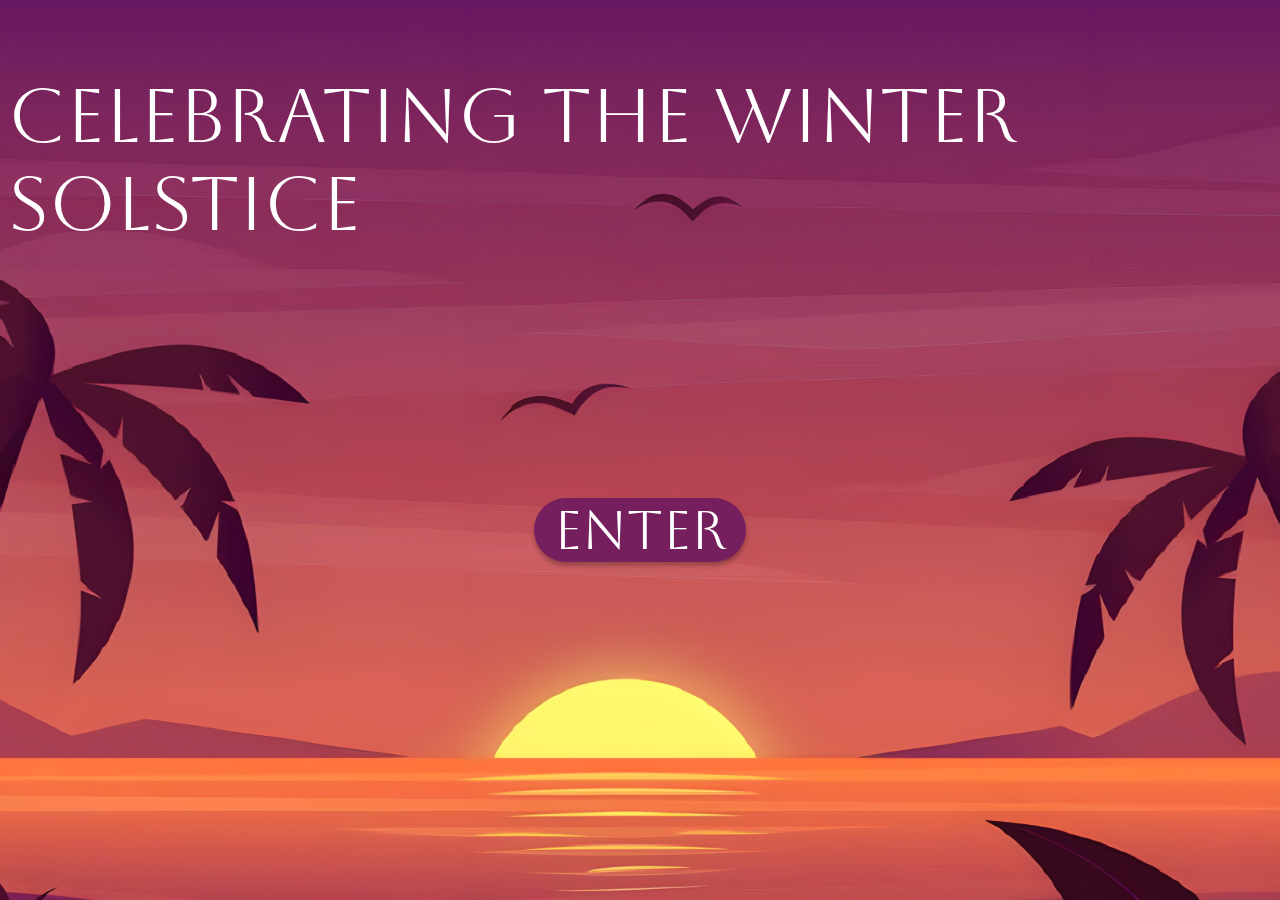
<file: index.html>
<!DOCTYPE html>
<html lang="en">
    <head>
        <meta charset="UTF-8" />
        <meta name="viewport" content="width=device-width, initial-scale=1.0" />
        <link rel="preconnect" href="https://fonts.googleapis.com" />
        <link rel="preconnect" href="https://fonts.gstatic.com" crossorigin />
        <link
            href="https://fonts.googleapis.com/css2?family=Aboreto&family=Anton+SC&family=Comfortaa:wght@300..700&family=Holtwood+One+SC&family=Poppins:ital,wght@0,100;0,200;0,300;0,400;0,500;0,600;0,700;0,800;0,900;1,100;1,200;1,300;1,400;1,500;1,600;1,700;1,800;1,900&display=swap"
            rel="stylesheet" />
        <link rel="stylesheet" href="index.css" />
        <title>Celebrating the Winter Solstice</title>
    </head>
    <body>
        <main>
            <div class="container">
                <h1 class="heading">Celebrating the Winter Solstice</h1>
                <a href="./html/winter.html"><button class="btn">Enter</button></a>
            </div>
        </main>
    </body>
</html>
</file>
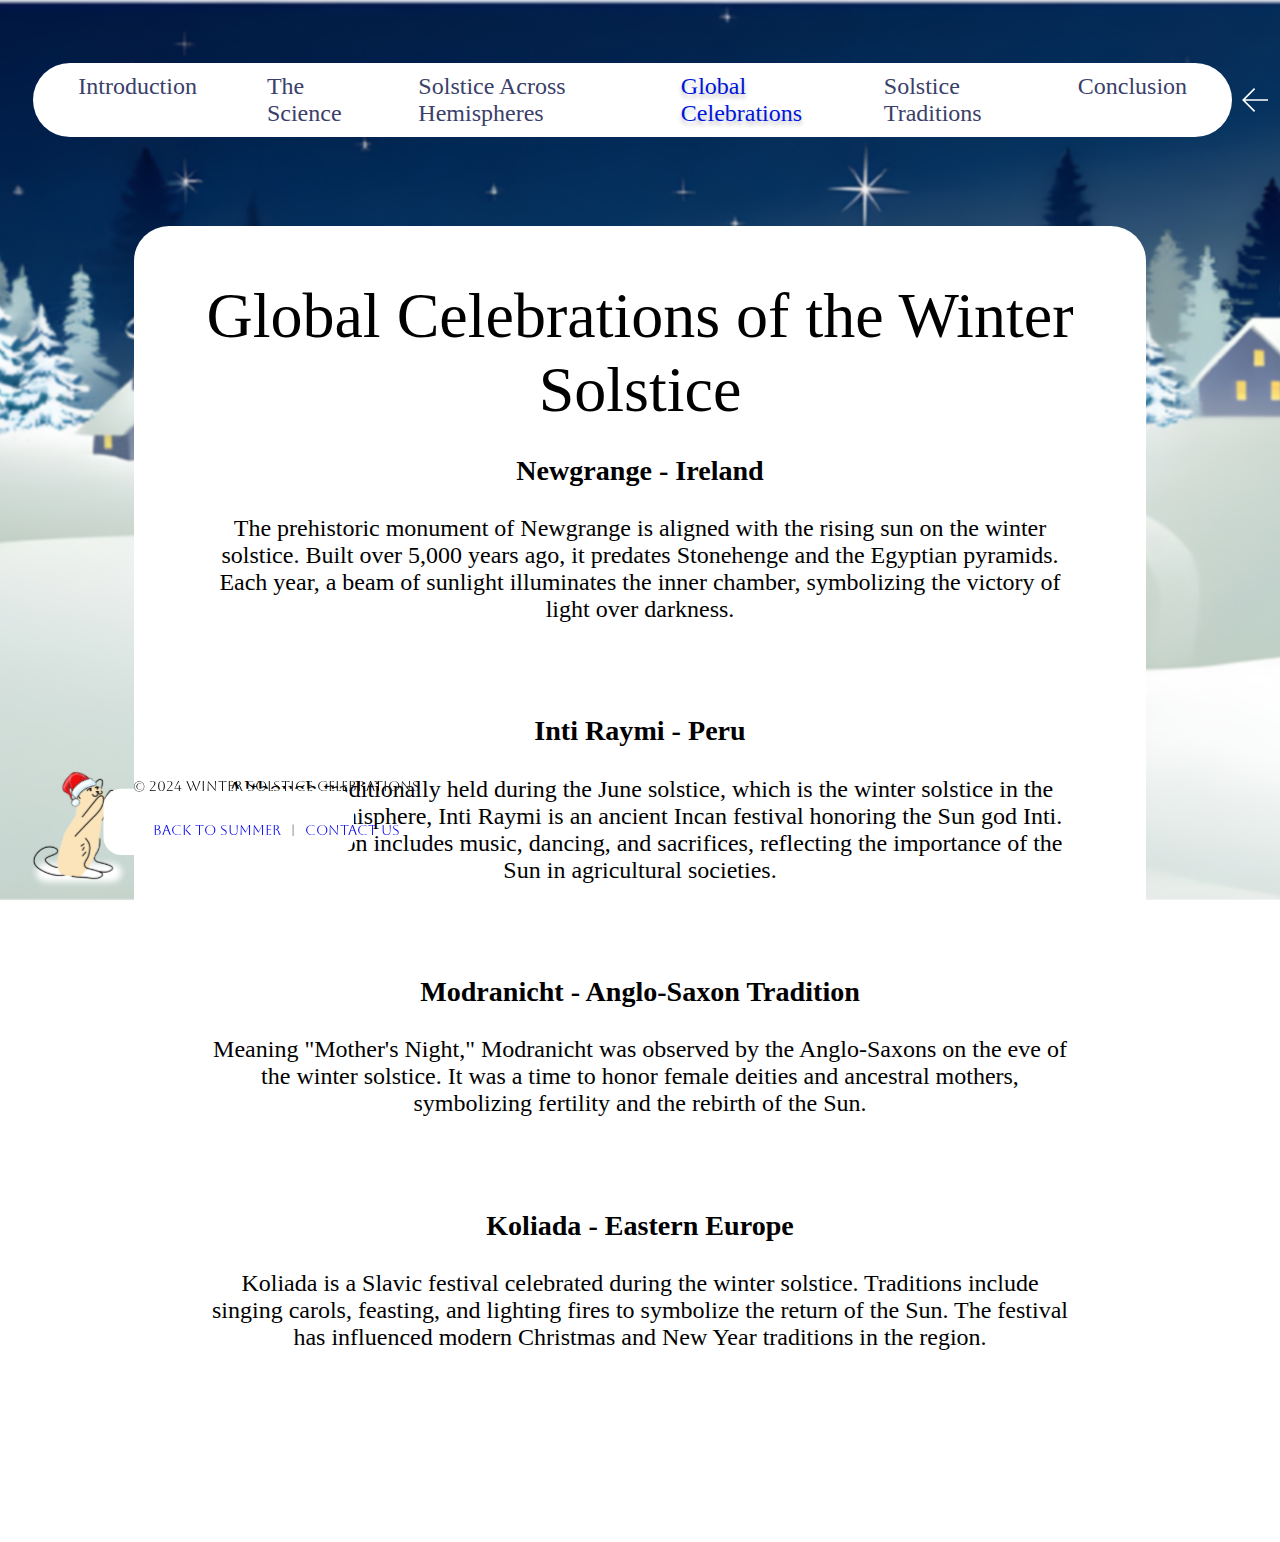
<file: html/celebrations.html>
<!DOCTYPE html>
<html lang="en">
    <head>
        <meta charset="UTF-8" />
        <meta name="viewport" content="width=device-width, initial-scale=1.0" />
        <link rel="preconnect" href="https://fonts.googleapis.com" />
        <link rel="preconnect" href="https://fonts.gstatic.com" crossorigin />
        <link
            href="https://fonts.googleapis.com/css2?family=Aboreto&family=Anton+SC&family=Comfortaa:wght@300..700&family=Holtwood+One+SC&family=Poppins:ital,wght@0,100;0,200;0,300;0,400;0,500;0,600;0,700;0,800;0,900;1,100;1,200;1,300;1,400;1,500;1,600;1,700;1,800;1,900&display=swap"
            rel="stylesheet" />
        <link rel="stylesheet" href="../css/celebrations.css" />
        <title>Celebrating the Winter Solstice</title>
    </head>
    <body>
        <header class="main-header">
            <div class="nav-container">
                <nav class="main-nav">
                    <ul>
                        <li>
                            <a href="introduction.html">Introduction</a>
                        </li>
                        <li>
                            <a href="science.html">The Science</a>
                        </li>
                        <li>
                            <a href="hemispheres.html"
                                >Solstice Across Hemispheres</a
                            >
                        </li>
                        <li>
                            <a href="celebrations.html" class="selected"
                                >Global Celebrations</a
                            >
                        </li>
                        <li>
                            <a href="traditions.html">Solstice Traditions</a>
                        </li>
                        <li>
                            <a href="conclusion.html">Conclusion</a>
                        </li>
                    </ul>
                </nav>
                <a class="back-a" href="winter.html"
                    ><img
                        class="back-arrow"
                        src="../assets/back_arrow_white.svg"
                        alt="back_arrow" />
                </a>
            </div>
        </header>

        <main>
            <div class="introduction">
                <h2 class="introduction-heading">
                    Global Celebrations of the Winter Solstice
                </h2>
                <article class="introduction-text">
                    <h3>Newgrange - Ireland</h3>
                    <p>
                        The prehistoric monument of Newgrange is aligned with
                        the rising sun on the winter solstice. Built over 5,000
                        years ago, it predates Stonehenge and the Egyptian
                        pyramids. Each year, a beam of sunlight illuminates the
                        inner chamber, symbolizing the victory of light over
                        darkness.
                    </p>
                </article>

                <article class="introduction-text">
                    <h3>Inti Raymi - Peru</h3>
                    <p>
                        Although traditionally held during the June solstice,
                        which is the winter solstice in the Southern Hemisphere,
                        Inti Raymi is an ancient Incan festival honoring the Sun
                        god Inti. The celebration includes music, dancing, and
                        sacrifices, reflecting the importance of the Sun in
                        agricultural societies.
                    </p>
                </article>

                <article class="introduction-text">
                    <h3>Modranicht - Anglo-Saxon Tradition</h3>
                    <p>
                        Meaning "Mother's Night," Modranicht was observed by the
                        Anglo-Saxons on the eve of the winter solstice. It was a
                        time to honor female deities and ancestral mothers,
                        symbolizing fertility and the rebirth of the Sun.
                    </p>
                </article>

                <article class="introduction-text">
                    <h3>Koliada - Eastern Europe</h3>
                    <p>
                        Koliada is a Slavic festival celebrated during the
                        winter solstice. Traditions include singing carols,
                        feasting, and lighting fires to symbolize the return of
                        the Sun. The festival has influenced modern Christmas
                        and New Year traditions in the region.
                    </p>
                </article>
            </div>
        </main>

        <footer id="main-footer">
            <img src="../assets/footer_cat.svg" alt="footer_cat" />
            <div class="footer-text">
                <p>&copy; 2024 Winter Solstice Celebrations</p>
                <div id="footer-nav">
                    <p class="txt"><a href="../index.html">Back to Summer</a></p>
                    <span>|</span>
                    <p class="txt"><a href="https://github.com/Parnab03/winter-solstice.git">Contact Us</a></p>
                </div>
            </div>
        </footer>
    </body>
</html>
</file>
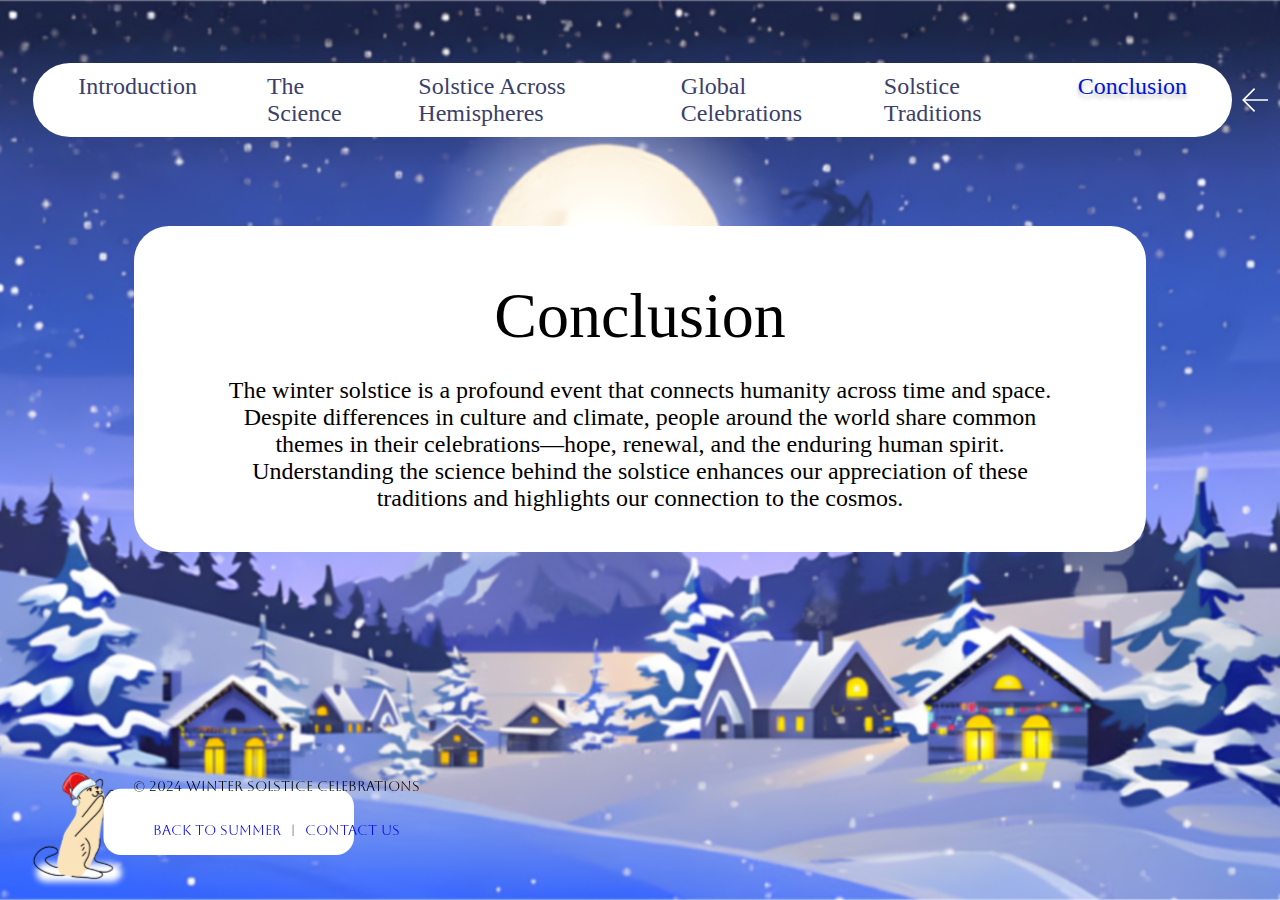
<file: html/conclusion.html>
<!DOCTYPE html>
<html lang="en">
    <head>
        <meta charset="UTF-8" />
        <meta name="viewport" content="width=device-width, initial-scale=1.0" />
        <link rel="preconnect" href="https://fonts.googleapis.com" />
        <link rel="preconnect" href="https://fonts.gstatic.com" crossorigin />
        <link
            href="https://fonts.googleapis.com/css2?family=Aboreto&family=Anton+SC&family=Comfortaa:wght@300..700&family=Holtwood+One+SC&family=Poppins:ital,wght@0,100;0,200;0,300;0,400;0,500;0,600;0,700;0,800;0,900;1,100;1,200;1,300;1,400;1,500;1,600;1,700;1,800;1,900&display=swap"
            rel="stylesheet" />
        <link rel="stylesheet" href="../css/conclusion.css" />
        <title>Celebrating the Winter Solstice</title>
    </head>
    <body>
        <header class="main-header">
            <div class="nav-container">
                <nav class="main-nav">
                    <ul>
                        <li>
                            <a href="introduction.html">Introduction</a>
                        </li>
                        <li>
                            <a href="science.html">The Science</a>
                        </li>
                        <li>
                            <a href="hemispheres.html"
                                >Solstice Across Hemispheres</a
                            >
                        </li>
                        <li>
                            <a href="celebrations.html">Global Celebrations</a>
                        </li>
                        <li>
                            <a href="traditions.html">Solstice Traditions</a>
                        </li>
                        <li>
                            <a href="conclusion.html" class="selected"
                                >Conclusion</a
                            >
                        </li>
                    </ul>
                </nav>
                <a class="back-a" href="winter.html"
                    ><img
                        class="back-arrow"
                        src="../assets/back_arrow_white.svg"
                        alt="back_arrow" />
                </a>
            </div>
        </header>

        <main>
            <div class="introduction">
                <h2 class="introduction-heading">Conclusion</h2>
                <p class="introduction-text">
                    The winter solstice is a profound event that connects
                    humanity across time and space. Despite differences in
                    culture and climate, people around the world share common
                    themes in their celebrations—hope, renewal, and the enduring
                    human spirit. Understanding the science behind the solstice
                    enhances our appreciation of these traditions and highlights
                    our connection to the cosmos.
                </p>
            </div>
        </main>

        <footer id="main-footer">
            <img src="../assets/footer_cat.svg" alt="footer_cat" />
            <div class="footer-text">
                <p>&copy; 2024 Winter Solstice Celebrations</p>
                <div id="footer-nav">
                    <p class="txt"><a href="../index.html">Back to Summer</a></p>
                    <span>|</span>
                    <p class="txt"><a href="https://github.com/Parnab03/winter-solstice.git">Contact Us</a></p>
                </div>
            </div>
        </footer>
    </body>
</html>
</file>
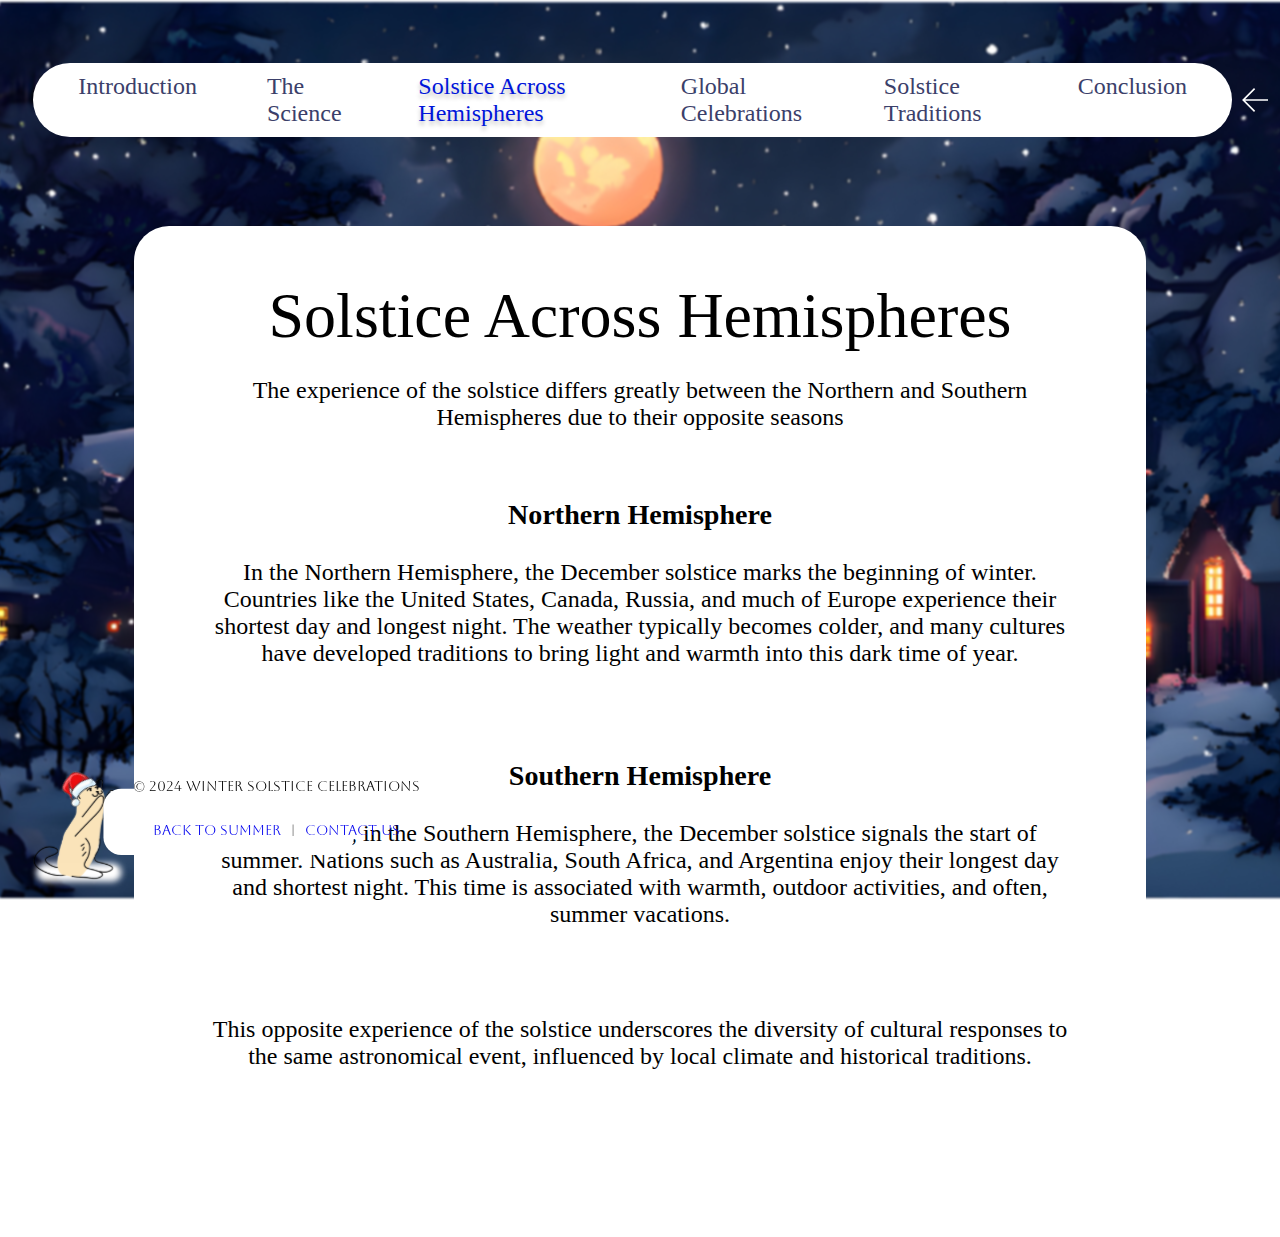
<file: html/hemispheres.html>
<!DOCTYPE html>
<html lang="en">
    <head>
        <meta charset="UTF-8" />
        <meta name="viewport" content="width=device-width, initial-scale=1.0" />
        <link rel="preconnect" href="https://fonts.googleapis.com" />
        <link rel="preconnect" href="https://fonts.gstatic.com" crossorigin />
        <link
            href="https://fonts.googleapis.com/css2?family=Aboreto&family=Anton+SC&family=Comfortaa:wght@300..700&family=Holtwood+One+SC&family=Poppins:ital,wght@0,100;0,200;0,300;0,400;0,500;0,600;0,700;0,800;0,900;1,100;1,200;1,300;1,400;1,500;1,600;1,700;1,800;1,900&display=swap"
            rel="stylesheet" />
        <link rel="stylesheet" href="../css/hemispheres.css" />
        <title>Celebrating the Winter Solstice</title>
    </head>
    <body>
        <header class="main-header">
            <div class="nav-container">
                <nav class="main-nav">
                    <ul>
                        <li>
                            <a href="introduction.html">Introduction</a>
                        </li>
                        <li>
                            <a href="science.html">The Science</a>
                        </li>
                        <li>
                            <a href="hemispheres.html" class="selected"
                                >Solstice Across Hemispheres</a
                            >
                        </li>
                        <li>
                            <a href="celebrations.html">Global Celebrations</a>
                        </li>
                        <li>
                            <a href="traditions.html">Solstice Traditions</a>
                        </li>
                        <li>
                            <a href="conclusion.html">Conclusion</a>
                        </li>
                    </ul>
                </nav>
                <a class="back-a" href="winter.html"
                    ><img
                        class="back-arrow"
                        src="../assets/back_arrow_white.svg"
                        alt="back_arrow" />
                </a>
            </div>
        </header>

        <main>
            <div class="introduction">
                <h2 class="introduction-heading">
                    Solstice Across Hemispheres
                </h2>
                <p class="introduction-text">
                    The experience of the solstice differs greatly between the
                    Northern and Southern Hemispheres due to their opposite
                    seasons
                </p>

                <article class="introduction-text">
                    <h3>Northern Hemisphere</h3>
                    <p>
                        In the Northern Hemisphere, the December solstice marks
                        the beginning of winter. Countries like the United
                        States, Canada, Russia, and much of Europe experience
                        their shortest day and longest night. The weather
                        typically becomes colder, and many cultures have
                        developed traditions to bring light and warmth into this
                        dark time of year.
                    </p>
                </article>
                <article class="introduction-text">
                    <h3>Southern Hemisphere</h3>
                    <p>
                        Conversely, in the Southern Hemisphere, the December
                        solstice signals the start of summer. Nations such as
                        Australia, South Africa, and Argentina enjoy their
                        longest day and shortest night. This time is associated
                        with warmth, outdoor activities, and often, summer
                        vacations.
                    </p>
                </article>

                <p class="introduction-text">
                    This opposite experience of the solstice underscores the
                    diversity of cultural responses to the same astronomical
                    event, influenced by local climate and historical
                    traditions.
                </p>
            </div>
        </main>

        <footer id="main-footer">
            <img src="../assets/footer_cat.svg" alt="footer_cat" />
            <div class="footer-text">
                <p>&copy; 2024 Winter Solstice Celebrations</p>
                <div id="footer-nav">
                    <p class="txt"><a href="../index.html">Back to Summer</a></p>
                    <span>|</span>
                    <p class="txt"><a href="https://github.com/Parnab03/winter-solstice.git">Contact Us</a></p>
                </div>
            </div>
        </footer>
    </body>
</html>
</file>
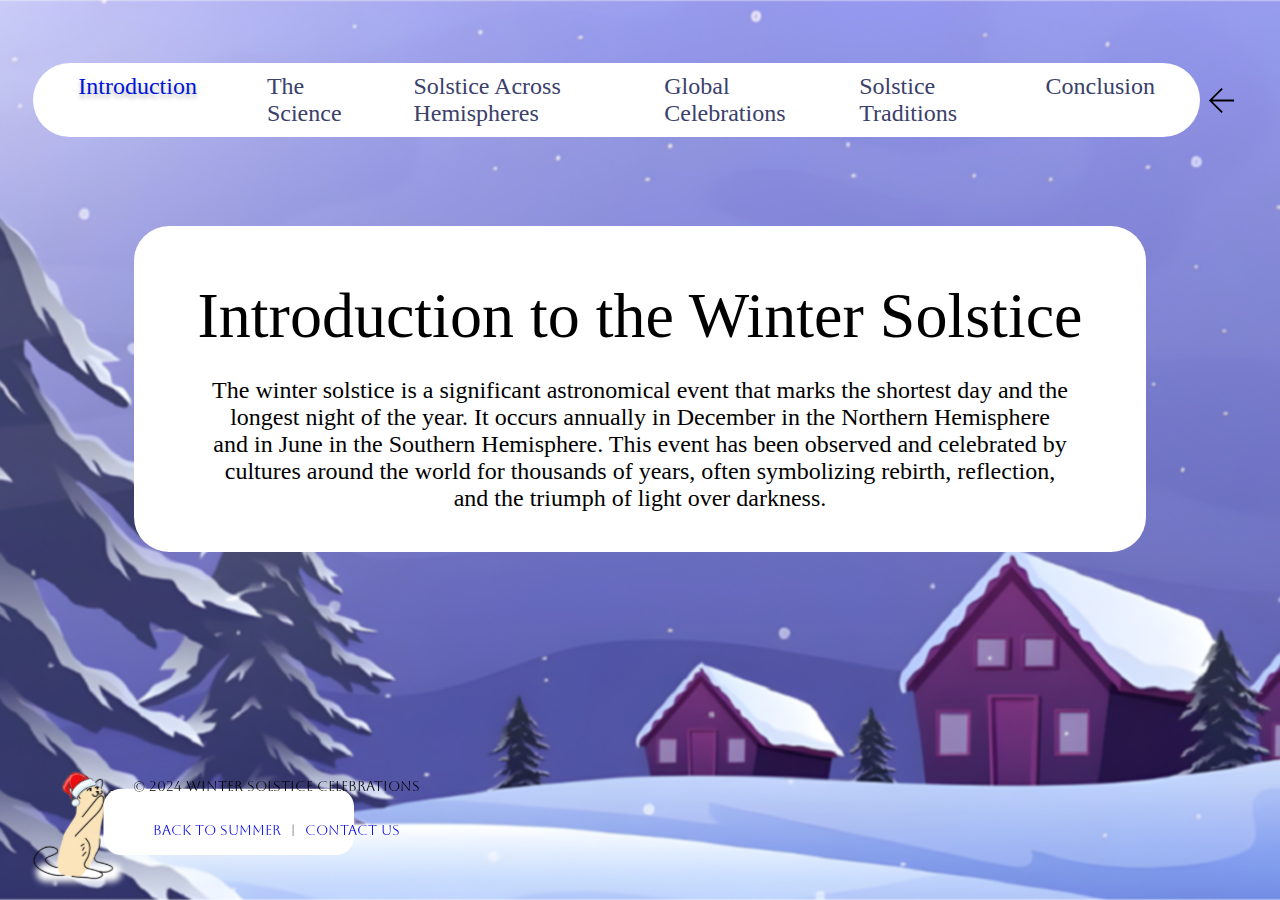
<file: html/introduction.html>
<!DOCTYPE html>
<html lang="en">
    <head>
        <meta charset="UTF-8" />
        <meta name="viewport" content="width=device-width, initial-scale=1.0" />
        <link rel="preconnect" href="https://fonts.googleapis.com" />
        <link rel="preconnect" href="https://fonts.gstatic.com" crossorigin />
        <link
            href="https://fonts.googleapis.com/css2?family=Aboreto&family=Anton+SC&family=Comfortaa:wght@300..700&family=Holtwood+One+SC&family=Poppins:ital,wght@0,100;0,200;0,300;0,400;0,500;0,600;0,700;0,800;0,900;1,100;1,200;1,300;1,400;1,500;1,600;1,700;1,800;1,900&display=swap"
            rel="stylesheet" />
        <link rel="stylesheet" href="../css/introduction.css" />
        <title>Celebrating the Winter Solstice</title>
    </head>
    <body>
        <header class="main-header">
            <div class="nav-container">
                <nav class="main-nav">
                    <ul>
                        <li>
                            <a href="introduction.html" class="selected"
                                >Introduction</a
                            >
                        </li>
                        <li><a href="science.html">The Science</a></li>
                        <li>
                            <a href="hemispheres.html"
                                >Solstice Across Hemispheres</a
                            >
                        </li>
                        <li>
                            <a href="celebrations.html">Global Celebrations</a>
                        </li>
                        <li>
                            <a href="traditions.html">Solstice Traditions</a>
                        </li>
                        <li>
                            <a href="conclusion.html">Conclusion</a>
                        </li>
                    </ul>
                </nav>
                <a class="back-a" href="winter.html"
                    ><img
                        class="back-arrow"
                        src="../assets/back_arrow.svg"
                        alt="back_arrow" />
                </a>
            </div>
        </header>

        <main>
            <div class="introduction">
                <h2 class="introduction-heading">
                    Introduction to the Winter Solstice
                </h2>
                <p class="introduction-text">
                    The winter solstice is a significant astronomical event that
                    marks the shortest day and the longest night of the year. It
                    occurs annually in December in the Northern Hemisphere and
                    in June in the Southern Hemisphere. This event has been
                    observed and celebrated by cultures around the world for
                    thousands of years, often symbolizing rebirth, reflection,
                    and the triumph of light over darkness.
                </p>
            </div>
        </main>

        <footer id="main-footer">
            <img src="../assets/footer_cat.svg" alt="footer_cat" />
            <div class="footer-text">
                <p>&copy; 2024 Winter Solstice Celebrations</p>
                <div id="footer-nav">
                    <p class="txt"><a href="../index.html">Back to Summer</a></p>
                    <span>|</span>
                    <p class="txt"><a href="https://github.com/Parnab03/winter-solstice.git">Contact Us</a></p>
                </div>
            </div>
        </footer>
    </body>
</html>
</file>
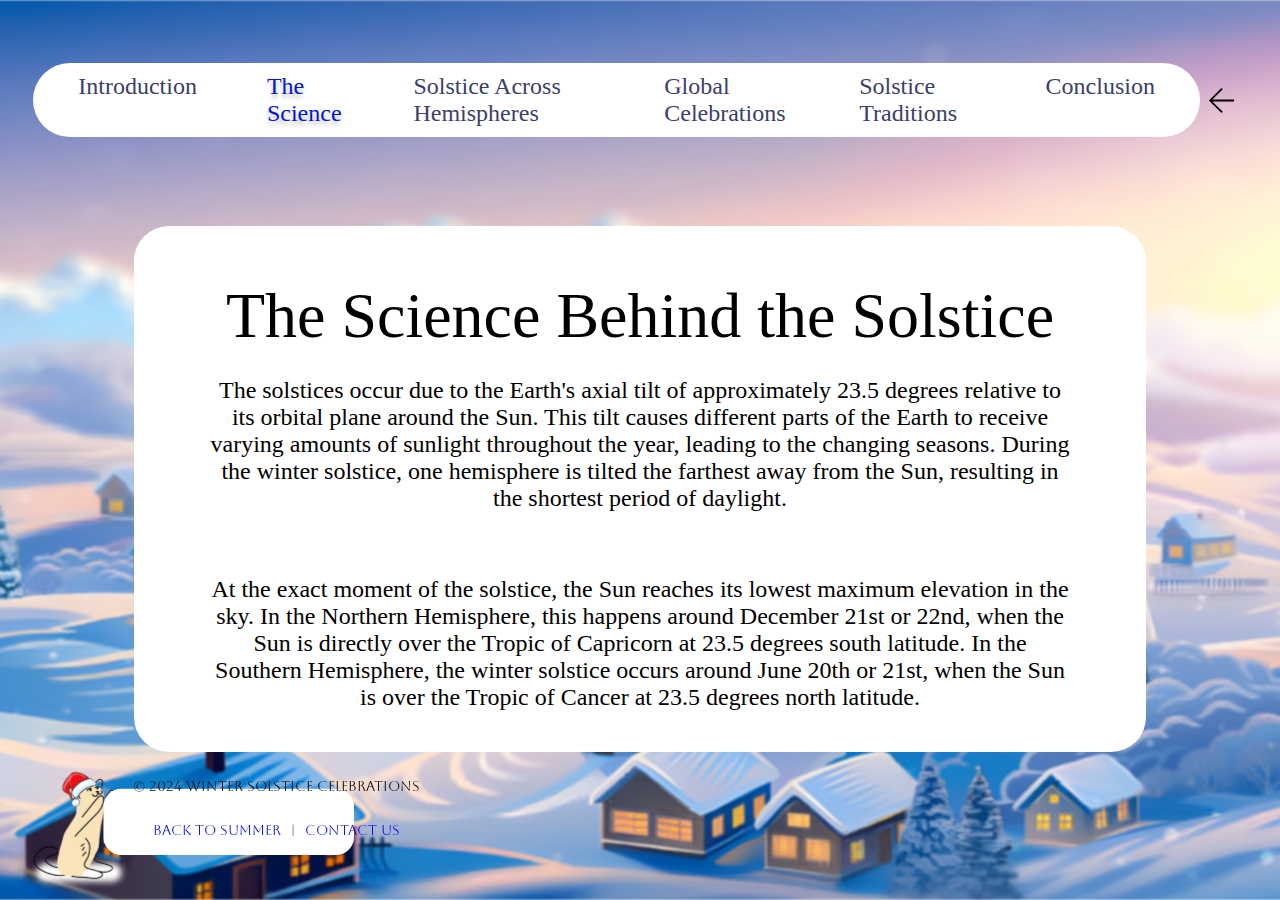
<file: html/science.html>
<!DOCTYPE html>
<html lang="en">
    <head>
        <meta charset="UTF-8" />
        <meta name="viewport" content="width=device-width, initial-scale=1.0" />
        <link rel="preconnect" href="https://fonts.googleapis.com" />
        <link rel="preconnect" href="https://fonts.gstatic.com" crossorigin />
        <link
            href="https://fonts.googleapis.com/css2?family=Aboreto&family=Anton+SC&family=Comfortaa:wght@300..700&family=Holtwood+One+SC&family=Poppins:ital,wght@0,100;0,200;0,300;0,400;0,500;0,600;0,700;0,800;0,900;1,100;1,200;1,300;1,400;1,500;1,600;1,700;1,800;1,900&display=swap"
            rel="stylesheet" />
        <link rel="stylesheet" href="../css/science.css" />
        <title>Celebrating the Winter Solstice</title>
    </head>
    <body>
        <header class="main-header">
            <div class="nav-container">
                <nav class="main-nav">
                    <ul>
                        <li>
                            <a href="introduction.html">Introduction</a>
                        </li>
                        <li>
                            <a href="science.html" class="selected"
                                >The Science</a
                            >
                        </li>
                        <li>
                            <a href="hemispheres.html"
                                >Solstice Across Hemispheres</a
                            >
                        </li>
                        <li>
                            <a href="celebrations.html">Global Celebrations</a>
                        </li>
                        <li>
                            <a href="traditions.html">Solstice Traditions</a>
                        </li>
                        <li>
                            <a href="conclusion.html">Conclusion</a>
                        </li>
                    </ul>
                </nav>
                <a class="back-a" href="winter.html"
                    ><img
                        class="back-arrow"
                        src="../assets/back_arrow.svg"
                        alt="back_arrow" />
                </a>
            </div>
        </header>

        <main>
            <div class="introduction">
                <h2 class="introduction-heading">
                    The Science Behind the Solstice
                </h2>
                <p class="introduction-text">
                    The solstices occur due to the Earth's axial tilt of approximately 23.5 degrees relative to its orbital plane around the Sun. This tilt causes different parts of the Earth to receive varying amounts of sunlight throughout the year, leading to the changing seasons. During the winter solstice, one hemisphere is tilted the farthest away from the Sun, resulting in the shortest period of daylight.
                </p>
                <p class="introduction-text">
                    At the exact moment of the solstice, the Sun reaches its lowest maximum elevation in the sky. In the Northern Hemisphere, this happens around December 21st or 22nd, when the Sun is directly over the Tropic of Capricorn at 23.5 degrees south latitude. In the Southern Hemisphere, the winter solstice occurs around June 20th or 21st, when the Sun is over the Tropic of Cancer at 23.5 degrees north latitude.
                </p>
            </div>
        </main>

        <footer id="main-footer">
            <img src="../assets/footer_cat.svg" alt="footer_cat" />
            <div class="footer-text">
                <p>&copy; 2024 Winter Solstice Celebrations</p>
                <div id="footer-nav">
                    <p class="txt"><a href="../index.html">Back to Summer</a></p>
                    <span>|</span>
                    <p class="txt"><a href="https://github.com/Parnab03/winter-solstice.git">Contact Us</a></p>
                </div>
            </div>
        </footer>
    </body>
</html>
</file>
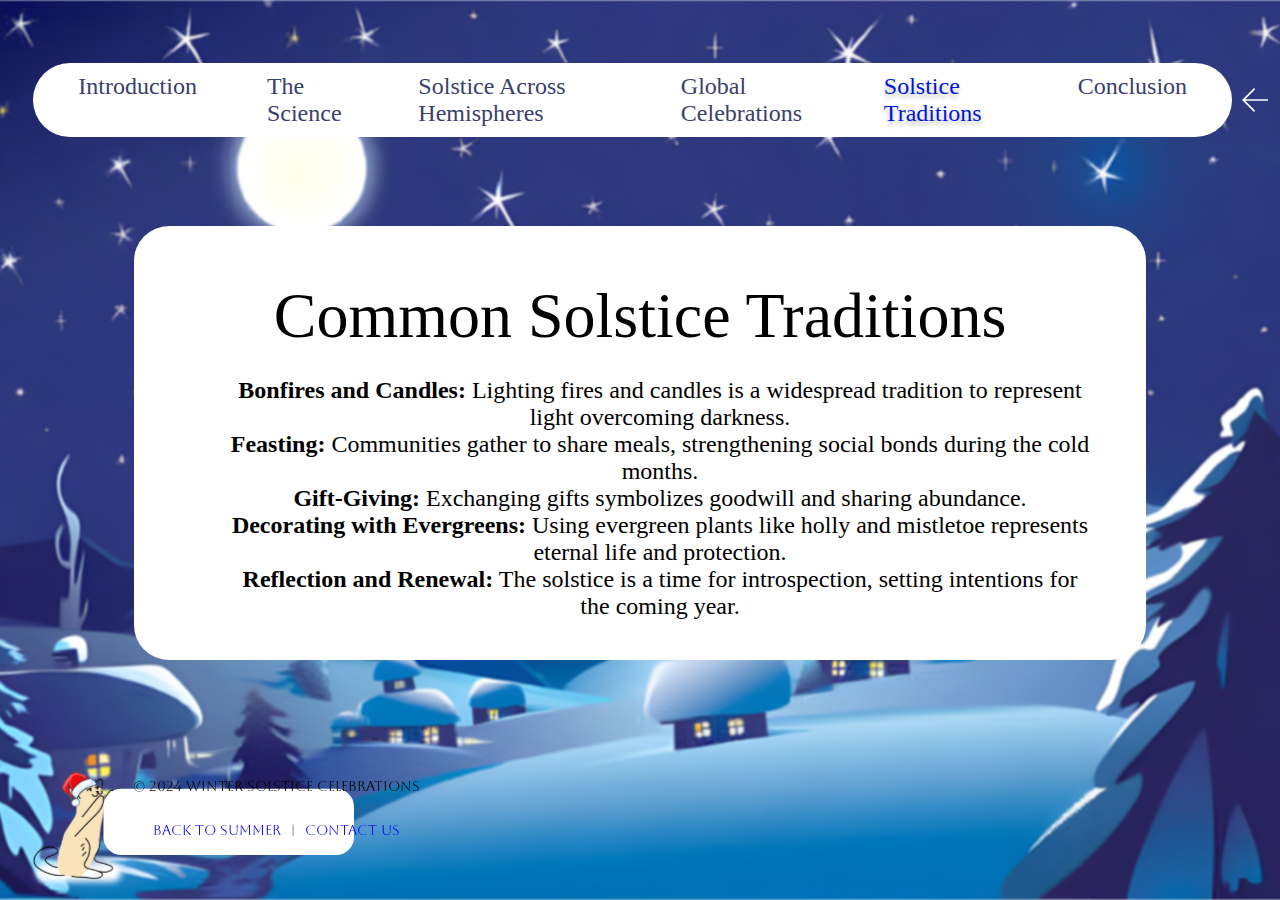
<file: html/traditions.html>
<!DOCTYPE html>
<html lang="en">
    <head>
        <meta charset="UTF-8" />
        <meta name="viewport" content="width=device-width, initial-scale=1.0" />
        <link rel="preconnect" href="https://fonts.googleapis.com" />
        <link rel="preconnect" href="https://fonts.gstatic.com" crossorigin />
        <link
            href="https://fonts.googleapis.com/css2?family=Aboreto&family=Anton+SC&family=Comfortaa:wght@300..700&family=Holtwood+One+SC&family=Poppins:ital,wght@0,100;0,200;0,300;0,400;0,500;0,600;0,700;0,800;0,900;1,100;1,200;1,300;1,400;1,500;1,600;1,700;1,800;1,900&display=swap"
            rel="stylesheet" />
        <link rel="stylesheet" href="../css/traditions.css" />
        <title>Celebrating the Winter Solstice</title>
    </head>
    <body>
        <header class="main-header">
            <div class="nav-container">
                <nav class="main-nav">
                    <ul>
                        <li>
                            <a href="introduction.html">Introduction</a>
                        </li>
                        <li>
                            <a href="science.html">The Science</a>
                        </li>
                        <li>
                            <a href="hemispheres.html"
                                >Solstice Across Hemispheres</a
                            >
                        </li>
                        <li>
                            <a href="celebrations.html">Global Celebrations</a>
                        </li>
                        <li>
                            <a href="traditions.html" class="selected"
                                >Solstice Traditions</a
                            >
                        </li>
                        <li>
                            <a href="conclusion.html">Conclusion</a>
                        </li>
                    </ul>
                </nav>
                <a class="back-a" href="winter.html"
                    ><img
                        class="back-arrow"
                        src="../assets/back_arrow_white.svg"
                        alt="back_arrow" />
                </a>
            </div>
        </header>

        <main>
            <div class="introduction">
                <h2 class="introduction-heading">Common Solstice Traditions</h2>
                <ul class="introduction-text">
                    <li>
                        <strong>Bonfires and Candles:</strong> Lighting fires
                        and candles is a widespread tradition to represent light
                        overcoming darkness.
                    </li>
                    <li>
                        <strong>Feasting:</strong> Communities gather to share
                        meals, strengthening social bonds during the cold
                        months.
                    </li>
                    <li>
                        <strong>Gift-Giving:</strong> Exchanging gifts
                        symbolizes goodwill and sharing abundance.
                    </li>
                    <li>
                        <strong>Decorating with Evergreens:</strong> Using
                        evergreen plants like holly and mistletoe represents
                        eternal life and protection.
                    </li>
                    <li>
                        <strong>Reflection and Renewal:</strong> The solstice is
                        a time for introspection, setting intentions for the
                        coming year.
                    </li>
                </ul>
            </div>
        </main>

        <footer id="main-footer">
            <img src="../assets/footer_cat.svg" alt="footer_cat" />
            <div class="footer-text">
                <p>&copy; 2024 Winter Solstice Celebrations</p>
                <div id="footer-nav">
                    <p class="txt"><a href="../index.html">Back to Summer</a></p>
                    <span>|</span>
                    <p class="txt"><a href="https://github.com/Parnab03/winter-solstice.git">Contact Us</a></p>
                </div>
            </div>
        </footer>
    </body>
</html>
</file>
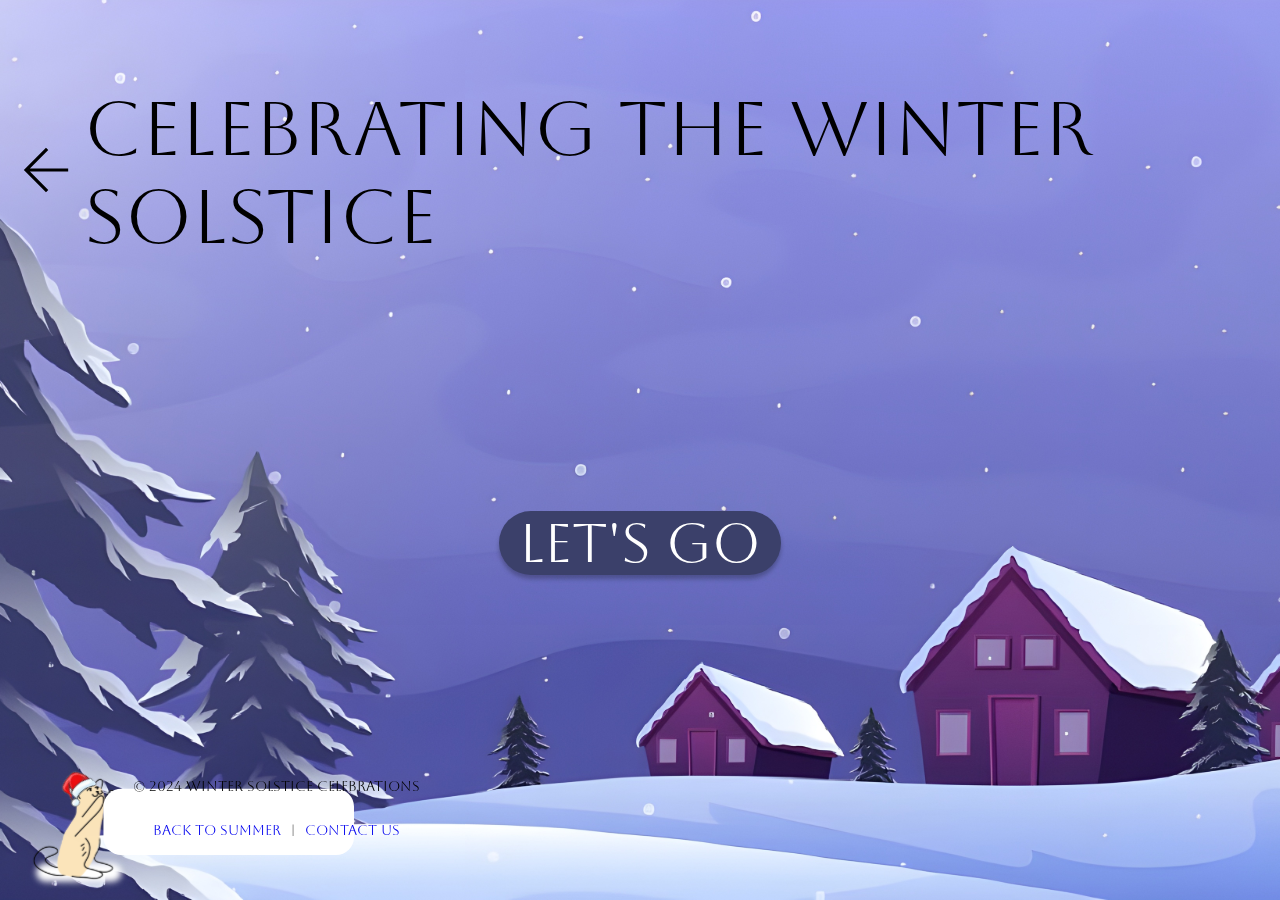
<file: html/winter.html>
<!DOCTYPE html>
<html lang="en">
    <head>
        <meta charset="UTF-8" />
        <meta name="viewport" content="width=device-width, initial-scale=1.0" />
        <link rel="preconnect" href="https://fonts.googleapis.com" />
        <link rel="preconnect" href="https://fonts.gstatic.com" crossorigin />
        <link
            href="https://fonts.googleapis.com/css2?family=Aboreto&family=Anton+SC&family=Comfortaa:wght@300..700&family=Holtwood+One+SC&family=Poppins:ital,wght@0,100;0,200;0,300;0,400;0,500;0,600;0,700;0,800;0,900;1,100;1,200;1,300;1,400;1,500;1,600;1,700;1,800;1,900&display=swap"
            rel="stylesheet" />
        <link rel="stylesheet" href="../css/winter.css" />
        <title>Celebrating the Winter Solstice</title>
    </head>
    <body>
        <main>
            <div class="container">
                <div class="mainheading">
                    <a href="../index.html"
                        ><img src="../assets/back_arrow.svg" alt="back_arrow"
                    /></a>
                    <h1 class="heading">Celebrating the Winter Solstice</h1>
                </div>

                <a href="./introduction.html"
                    ><button class="btn">Let's Go</button></a
                >
            </div>
        </main>
        <footer id="main-footer">
            <img src="../assets/footer_cat.svg" alt="footer_cat" />
            <div class="footer-text">
                <p>&copy; 2024 Winter Solstice Celebrations</p>
                <div id="footer-nav">
                    <p><a href="../index.html">Back to Summer</a></p>
                    <span>|</span>
                    <p><a href="https://github.com/Parnab03/winter-solstice.git">Contact Us</a></p>
                </div>
            </div>
        </footer>
    </body>
</html>
</file>
<file: index.css>
:root {
    font-family: "Aboreto", serif;
    font-style: normal;
    background-image: url(./images/image1.svg);
    height: 100%;
    background-repeat: no-repeat;
    background-size: cover; 
    background-position: center;  
    background-attachment: fixed;
}

.container {
    display: flex;
    flex-direction: column;
    justify-content: center;
    align-items: center;
    gap: 200px;
}

.heading {
    color: #fff;
    font-size: 75.927px;
    font-style: normal;
    font-weight: 400;
    line-height: normal;
    display: flex;
    justify-content: center;
    margin-top: 5%;
}

button {
    display: flex;
    justify-content: center;
    border-radius: 36.5px;
    color: #fff;
    background: #751f5e;
    font-family: Aboreto;
    font-size: 54.642px;
    font-style: normal;
    font-weight: 400;
    line-height: normal;
    border: none;
    cursor: pointer;
    padding: 0 20px;
    box-shadow: 0px 4px 4px 0px rgba(0, 0, 0, 0.25);
}

a {
    text-decoration: none;
}
</file>
<file: css/celebrations.css>
:root {
    font-family: "Aboreto", serif;
    font-style: normal;
    background-image: url(../images/image6.svg);
    height: 100%;
    background-repeat: no-repeat;
    background-size: cover;
    background-position: center;
    background-attachment: fixed;
}

.main-header {
    border-radius: 50px;
    margin-top: 5%;
    display: flex;
    flex-direction: row;
    align-items: center;
    justify-content: center;
}

.nav-container {
    display: flex;
    justify-content: center;
    align-items: center;
    margin-left: 2%;
}

.main-nav {
    font-family: Baskervville;
    font-size: 24px;
    font-style: normal;
    font-weight: 400;
    line-height: normal;
    display: flex;
    justify-content: center;
    align-items: center;
    margin: 0;
    background: #fff;
    border-radius: 50px;
    padding: 10px;
    width: auto;
}

.main-nav ul {
    display: flex;
    padding: 0;
    margin: 0;
}

.main-nav li {
    list-style: none;
    margin: 0 35px;
}

.main-nav a {
    color: #3b406a;
    text-decoration: none;
    text-shadow: none;
    transition: color 0.3s ease, text-shadow 0.3s ease;
}

.main-nav a:hover {
    color: #0015da;
    text-shadow: 0px 2px 2px rgba(0, 0, 0, 0.25);
    transition: color 0.3s ease, text-shadow 0.3s ease;
}

.main-nav a.selected {
    color: #0015da;
    text-shadow: 0px 4px 4px rgba(0, 0, 0, 0.25);
}

.back-arrow {
    display: flex;
    justify-content: center;
    align-items: center;
    width: 65%;
    margin-left: 10px;
}

.back-a {
    margin: 0;
    padding: 0;
}

main {
    display: flex;
    justify-content: center;
    align-items: center;
    margin-top: 7%;
}

.introduction {
    display: flex;
    flex-direction: column;
    justify-content: center;
    align-items: center;
    margin: 0;
    border-radius: 35px;
    background: #fff;
    width: 80%;
    text-align: center;
    margin-bottom: 10%;
}

.introduction-heading {
    color: #000;
    font-family: Baskervville;
    font-size: 64px;
    font-style: normal;
    font-weight: 400;
    line-height: normal;
    margin-bottom: 0;
}

.introduction-text {
    color: #000;
    font-family: Baskervville;
    font-size: 24px;
    font-style: normal;
    font-weight: 400;
    line-height: normal;
    width: 85%;
    margin-bottom: 4%;
}

#main-footer {
    font-family: Aboreto;
    font-size: 13.642px;
    font-style: normal;
    font-weight: 400;
}

#main-footer img {
    width: 27%;
    bottom: 0;
    position: fixed;
}

.footer-text {
    font-family: "Aboreto", serif;
    bottom: 0;
    position: fixed;
    margin-left: 9.8%;
    padding-bottom: 3.8%;
    display: flex;
    flex-direction: column;
    justify-content: center;
}

#footer-nav {
    display: flex;
    justify-content: center;
    align-items: center;
    gap: 10px;
}

#footer-nav txt {
    color: #3b406a;
}

#footer-nav a {
    text-decoration: none;
}
</file>
<file: css/conclusion.css>
:root {
    font-family: "Aboreto", serif;
    font-style: normal;
    background-image: url(../images/image8.svg);
    height: 100%;
    background-repeat: no-repeat;
    background-size: cover;
    background-position: center;
    background-attachment: fixed;
}

.main-header {
    border-radius: 50px;
    margin-top: 5%;
    display: flex;
    flex-direction: row;
    align-items: center;
    justify-content: center;
}

.nav-container {
    display: flex;
    justify-content: center;
    align-items: center;
    margin-left: 2%;
}

.main-nav {
    font-family: Baskervville;
    font-size: 24px;
    font-style: normal;
    font-weight: 400;
    line-height: normal;
    display: flex;
    justify-content: center;
    align-items: center;
    margin: 0;
    background: #fff;
    border-radius: 50px;
    padding: 10px;
    width: auto;
}

.main-nav ul {
    display: flex;
    padding: 0;
    margin: 0;
}

.main-nav li {
    list-style: none;
    margin: 0 35px;
}

.main-nav a {
    color: #3b406a;
    text-decoration: none;
    text-shadow: none;
    transition: color 0.3s ease, text-shadow 0.3s ease;
}

.main-nav a:hover {
    color: #0015da;
    text-shadow: 0px 2px 2px rgba(0, 0, 0, 0.25);
    transition: color 0.3s ease, text-shadow 0.3s ease;
}

.main-nav a.selected {
    color: #0015da;
    text-shadow: 0px 4px 4px rgba(0, 0, 0, 0.25);
}

.back-arrow {
    display: flex;
    justify-content: center;
    align-items: center;
    width: 65%;
    margin-left: 10px;
}

.back-a {
    margin: 0;
    padding: 0;
}

main {
    display: flex;
    justify-content: center;
    align-items: center;
    margin-top: 7%;
}

.introduction {
    display: flex;
    flex-direction: column;
    justify-content: center;
    align-items: center;
    margin: 0;
    border-radius: 35px;
    background: #fff;
    width: 80%;
    text-align: center;
    margin-bottom: 10%;
}

.introduction-heading {
    color: #000;
    font-family: Baskervville;
    font-size: 64px;
    font-style: normal;
    font-weight: 400;
    line-height: normal;
    margin-bottom: 0;
}

.introduction-text {
    color: #000;
    font-family: Baskervville;
    font-size: 24px;
    font-style: normal;
    font-weight: 400;
    line-height: normal;
    width: 85%;
    margin-bottom: 4%;

    li{
        list-style: none;
    }
}

#main-footer {
    font-family: Aboreto;
    font-size: 13.642px;
    font-style: normal;
    font-weight: 400;
}

#main-footer img {
    width: 27%;
    bottom: 0;
    position: fixed;
}

.footer-text {
    font-family: "Aboreto", serif;
    bottom: 0;
    position: fixed;
    margin-left: 9.8%;
    padding-bottom: 3.8%;
    display: flex;
    flex-direction: column;
    justify-content: center;
}

#footer-nav {
    display: flex;
    justify-content: center;
    align-items: center;
    gap: 10px;
}

#footer-nav txt {
    color: #3b406a;
}

#footer-nav a {
    text-decoration: none;
}
</file>
<file: css/hemispheres.css>
:root {
    font-family: "Aboreto", serif;
    font-style: normal;
    background-image: url(../images/image5.svg);
    height: 100%;
    background-repeat: no-repeat;
    background-size: cover;
    background-position: center;
    background-attachment: fixed;
}

.main-header {
    border-radius: 50px;
    margin-top: 5%;
    display: flex;
    flex-direction: row;
    align-items: center;
    justify-content: center;
}

.nav-container {
    display: flex;
    justify-content: center;
    align-items: center;
    margin-left: 2%;
}

.main-nav {
    font-family: Baskervville;
    font-size: 24px;
    font-style: normal;
    font-weight: 400;
    line-height: normal;
    display: flex;
    justify-content: center;
    align-items: center;
    margin: 0;
    background: #fff;
    border-radius: 50px;
    padding: 10px;
    width: auto;
}

.main-nav ul {
    display: flex;
    padding: 0;
    margin: 0;
}

.main-nav li {
    list-style: none;
    margin: 0 35px;
}

.main-nav a {
    color: #3b406a;
    text-decoration: none;
    text-shadow: none;
    transition: color 0.3s ease, text-shadow 0.3s ease;
}

.main-nav a:hover {
    color: #0015da;
    text-shadow: 0px 2px 2px rgba(0, 0, 0, 0.25);
    transition: color 0.3s ease, text-shadow 0.3s ease;
}

.main-nav a.selected {
    color: #0015da;
    text-shadow: 0px 4px 4px rgba(0, 0, 0, 0.25);
}

.back-arrow {
    display: flex;
    justify-content: center;
    align-items: center;
    width: 65%;
    margin-left: 10px;
}

.back-a {
    margin: 0;
    padding: 0;
}

main {
    display: flex;
    justify-content: center;
    align-items: center;
    margin-top: 7%;
}

.introduction {
    display: flex;
    flex-direction: column;
    justify-content: center;
    align-items: center;
    margin: 0;
    border-radius: 35px;
    background: #fff;
    width: 80%;
    text-align: center;
    margin-bottom: 10%;
}

.introduction-heading {
    color: #000;
    font-family: Baskervville;
    font-size: 64px;
    font-style: normal;
    font-weight: 400;
    line-height: normal;
    margin-bottom: 0;
}

.introduction-text {
    color: #000;
    font-family: Baskervville;
    font-size: 24px;
    font-style: normal;
    font-weight: 400;
    line-height: normal;
    width: 85%;
    margin-bottom: 4%;
}

#main-footer {
    font-family: Aboreto;
    font-size: 13.642px;
    font-style: normal;
    font-weight: 400;
}

#main-footer img {
    width: 27%;
    bottom: 0;
    position: fixed;
}

.footer-text {
    font-family: "Aboreto", serif;
    bottom: 0;
    position: fixed;
    margin-left: 9.8%;
    padding-bottom: 3.8%;
    display: flex;
    flex-direction: column;
    justify-content: center;
}

#footer-nav {
    display: flex;
    justify-content: center;
    align-items: center;
    gap: 10px;
}

#footer-nav txt {
    color: #3b406a;
}

#footer-nav a {
    text-decoration: none;
}
</file>
<file: css/introduction.css>
:root {
    font-family: "Aboreto", serif;
    font-style: normal;
    background-image: url(../images/image3.svg);
    height: 100%;
    background-repeat: no-repeat;
    background-size: cover;
    background-position: center;
    background-attachment: fixed;
}

.main-header {
    border-radius: 50px;
    margin-top: 5%;
    display: flex;
    flex-direction: row;
    align-items: center;
    justify-content: center;
}

.nav-container {
    display: flex;
    justify-content: center;
    align-items: center;
    margin-left: 2%;
}

.main-nav {
    font-family: Baskervville;
    font-size: 24px;
    font-style: normal;
    font-weight: 400;
    line-height: normal;
    display: flex;
    justify-content: center;
    align-items: center;
    margin: 0;
    background: #fff;
    border-radius: 50px;
    padding: 10px;
    width: auto;
}

.main-nav ul {
    display: flex;
    padding: 0;
    margin: 0;
}

.main-nav li {
    list-style: none;
    margin: 0 35px;
}

.main-nav a {
    color: #3b406a;
    text-decoration: none;
    text-shadow: none;
    transition: color 0.3s ease, text-shadow 0.3s ease;
}

.main-nav a:hover {
    color: #0015da;
    text-shadow: 0px 2px 2px rgba(0, 0, 0, 0.25);
    transition: color 0.3s ease, text-shadow 0.3s ease;
}

.main-nav a.selected {
    color: #0015da;
    text-shadow: 0px 4px 4px rgba(0, 0, 0, 0.25);
}

.back-arrow {
    display: flex;
    justify-content: center;
    align-items: center;
    width: 60%;
}

.back-a {
    margin: 0;
    padding: 0;
}

main {
    display: flex;
    justify-content: center;
    align-items: center;
    margin-top: 7%;
}

.introduction {
    display: flex;
    flex-direction: column;
    justify-content: center;
    align-items: center;
    margin: 0;
    border-radius: 35px;
    background: #fff;
    width: 80%;
    text-align: center;
}

.introduction-heading {
    color: #000;
    font-family: Baskervville;
    font-size: 64px;
    font-style: normal;
    font-weight: 400;
    line-height: normal;
    margin-bottom: 0;
}

.introduction-text {
    color: #000;
    font-family: Baskervville;
    font-size: 24px;
    font-style: normal;
    font-weight: 400;
    line-height: normal;
    width: 85%;
    margin-bottom: 4%;
}

#main-footer {
    font-family: Aboreto;
    font-size: 13.642px;
    font-style: normal;
    font-weight: 400;
}

#main-footer img {
    width: 27%;
    bottom: 0;
    position: fixed;
}

.footer-text {
    font-family: "Aboreto", serif;
    bottom: 0;
    position: fixed;
    margin-left: 9.8%;
    padding-bottom: 3.8%;
    display: flex;
    flex-direction: column;
    justify-content: center;
}

#footer-nav {
    display: flex;
    justify-content: center;
    align-items: center;
    gap: 10px;
}

#footer-nav txt {
    color: #3b406a;
}

#footer-nav a {
    text-decoration: none;
}
</file>
<file: css/science.css>
:root {
    font-family: "Aboreto", serif;
    font-style: normal;
    background-image: url(../images/image4.svg);
    height: 100%;
    background-repeat: no-repeat;
    background-size: cover;
    background-position: center;
    background-attachment: fixed;
}

.main-header {
    border-radius: 50px;
    margin-top: 5%;
    display: flex;
    flex-direction: row;
    align-items: center;
    justify-content: center;
}

.nav-container {
    display: flex;
    justify-content: center;
    align-items: center;
    margin-left: 2%;
}

.main-nav {
    font-family: Baskervville;
    font-size: 24px;
    font-style: normal;
    font-weight: 400;
    line-height: normal;
    display: flex;
    justify-content: center;
    align-items: center;
    margin: 0;
    background: #fff;
    border-radius: 50px;
    padding: 10px;
    width: auto;
}

.main-nav ul {
    display: flex;
    padding: 0;
    margin: 0;
}

.main-nav li {
    list-style: none;
    margin: 0 35px;
}

.main-nav a {
    color: #3b406a;
    text-decoration: none;
    text-shadow: none;
    transition: color 0.3s ease, text-shadow 0.3s ease;
}

.main-nav a:hover {
    color: #0015da;
    text-shadow: 0px 2px 2px rgba(0, 0, 0, 0.25);
    transition: color 0.3s ease, text-shadow 0.3s ease;
}

.main-nav a.selected {
    color: #0015da;
    text-shadow: 0px 4px 4px rgba(0, 0, 0, 0.25);
}

.back-arrow {
    display: flex;
    justify-content: center;
    align-items: center;
    width: 60%;
}

.back-a {
    margin: 0;
    padding: 0;
}

main {
    display: flex;
    justify-content: center;
    align-items: center;
    margin-top: 7%;
}

.introduction {
    display: flex;
    flex-direction: column;
    justify-content: center;
    align-items: center;
    margin: 0;
    border-radius: 35px;
    background: #fff;
    width: 80%;
    text-align: center;
}

.introduction-heading {
    color: #000;
    font-family: Baskervville;
    font-size: 64px;
    font-style: normal;
    font-weight: 400;
    line-height: normal;
    margin-bottom: 0;
}

.introduction-text {
    color: #000;
    font-family: Baskervville;
    font-size: 24px;
    font-style: normal;
    font-weight: 400;
    line-height: normal;
    width: 85%;
    margin-bottom: 4%;
}

#main-footer {
    font-family: Aboreto;
    font-size: 13.642px;
    font-style: normal;
    font-weight: 400;
}

#main-footer img {
    width: 27%;
    bottom: 0;
    position: fixed;
}

.footer-text {
    font-family: "Aboreto", serif;
    bottom: 0;
    position: fixed;
    margin-left: 9.8%;
    padding-bottom: 3.8%;
    display: flex;
    flex-direction: column;
    justify-content: center;
}

#footer-nav {
    display: flex;
    justify-content: center;
    align-items: center;
    gap: 10px;
}

#footer-nav txt {
    color: #3b406a;
}

#footer-nav a {
    text-decoration: none;
}
</file>
<file: css/traditions.css>
:root {
    font-family: "Aboreto", serif;
    font-style: normal;
    background-image: url(../images/image7.svg);
    height: 100%;
    background-repeat: no-repeat;
    background-size: cover;
    background-position: center;
    background-attachment: fixed;
}

.main-header {
    border-radius: 50px;
    margin-top: 5%;
    display: flex;
    flex-direction: row;
    align-items: center;
    justify-content: center;
}

.nav-container {
    display: flex;
    justify-content: center;
    align-items: center;
    margin-left: 2%;
}

.main-nav {
    font-family: Baskervville;
    font-size: 24px;
    font-style: normal;
    font-weight: 400;
    line-height: normal;
    display: flex;
    justify-content: center;
    align-items: center;
    margin: 0;
    background: #fff;
    border-radius: 50px;
    padding: 10px;
    width: auto;
}

.main-nav ul {
    display: flex;
    padding: 0;
    margin: 0;
}

.main-nav li {
    list-style: none;
    margin: 0 35px;
}

.main-nav a {
    color: #3b406a;
    text-decoration: none;
    text-shadow: none;
    transition: color 0.3s ease, text-shadow 0.3s ease;
}

.main-nav a:hover {
    color: #0015da;
    text-shadow: 0px 2px 2px rgba(0, 0, 0, 0.25);
    transition: color 0.3s ease, text-shadow 0.3s ease;
}

.main-nav a.selected {
    color: #0015da;
    text-shadow: 0px 4px 4px rgba(0, 0, 0, 0.25);
}

.back-arrow {
    display: flex;
    justify-content: center;
    align-items: center;
    width: 65%;
    margin-left: 10px;
}

.back-a {
    margin: 0;
    padding: 0;
}

main {
    display: flex;
    justify-content: center;
    align-items: center;
    margin-top: 7%;
}

.introduction {
    display: flex;
    flex-direction: column;
    justify-content: center;
    align-items: center;
    margin: 0;
    border-radius: 35px;
    background: #fff;
    width: 80%;
    text-align: center;
    margin-bottom: 10%;
}

.introduction-heading {
    color: #000;
    font-family: Baskervville;
    font-size: 64px;
    font-style: normal;
    font-weight: 400;
    line-height: normal;
    margin-bottom: 0;
}

.introduction-text {
    color: #000;
    font-family: Baskervville;
    font-size: 24px;
    font-style: normal;
    font-weight: 400;
    line-height: normal;
    width: 85%;
    margin-bottom: 4%;

    li{
        list-style: none;
    }
}

#main-footer {
    font-family: Aboreto;
    font-size: 13.642px;
    font-style: normal;
    font-weight: 400;
}

#main-footer img {
    width: 27%;
    bottom: 0;
    position: fixed;
}

.footer-text {
    font-family: "Aboreto", serif;
    bottom: 0;
    position: fixed;
    margin-left: 9.8%;
    padding-bottom: 3.8%;
    display: flex;
    flex-direction: column;
    justify-content: center;
}

#footer-nav {
    display: flex;
    justify-content: center;
    align-items: center;
    gap: 10px;
}

#footer-nav txt {
    color: #3b406a;
}

#footer-nav a {
    text-decoration: none;
}
</file>
<file: css/winter.css>
:root {
    font-family: "Aboreto", serif;
    font-style: normal;
    background-image: url(../images/image2.svg);
    height: 100%;
    background-repeat: no-repeat;
    background-size: cover; 
    background-position: center;  
    background-attachment: fixed;
}

.container {
    display: flex;
    flex-direction: column;
    justify-content: center;
    align-items: center;
    gap: 200px;
}

.mainheading {
    display: flex;
    justify-content: center;
    align-items: center;
    margin-top: 2%;

    img {
        width: 100%;
        height: auto;
    }
}

.heading {
    color: #000;
    font-size: 75.927px;
    font-style: normal;
    font-weight: 400;
    line-height: normal;
    display: flex;
    justify-content: center;
}

button {
    display: flex;
    justify-content: center;
    border-radius: 36.5px;
    color: #fff;
    background: #3b406a;
    font-family: Aboreto;
    font-size: 54.642px;
    font-style: normal;
    font-weight: 400;
    line-height: normal;
    border: none;
    cursor: pointer;
    padding: 0 20px;
    box-shadow: 0px 4px 4px 0px rgba(0, 0, 0, 0.25);
}

a {
    text-decoration: none;
}

#main-footer {
    font-family: Aboreto;
    font-size: 13.642px;
    font-style: normal;
    font-weight: 400;
    /* line-height: normal; */

    img {
        width: 27%;
        bottom: 0;
        position: fixed;
    }
}
.footer-text {
    bottom: 0;
    position: fixed;
    margin-left: 9.8%;
    padding-bottom: 3.8%;
    display: flex;
    flex-direction: column;
    justify-content: center;
}

#footer-nav {
    display: flex;
    justify-content: center;
    align-items: center;
    gap: 10px;
    p {
        color: #3b406a;
    }
}
</file>
